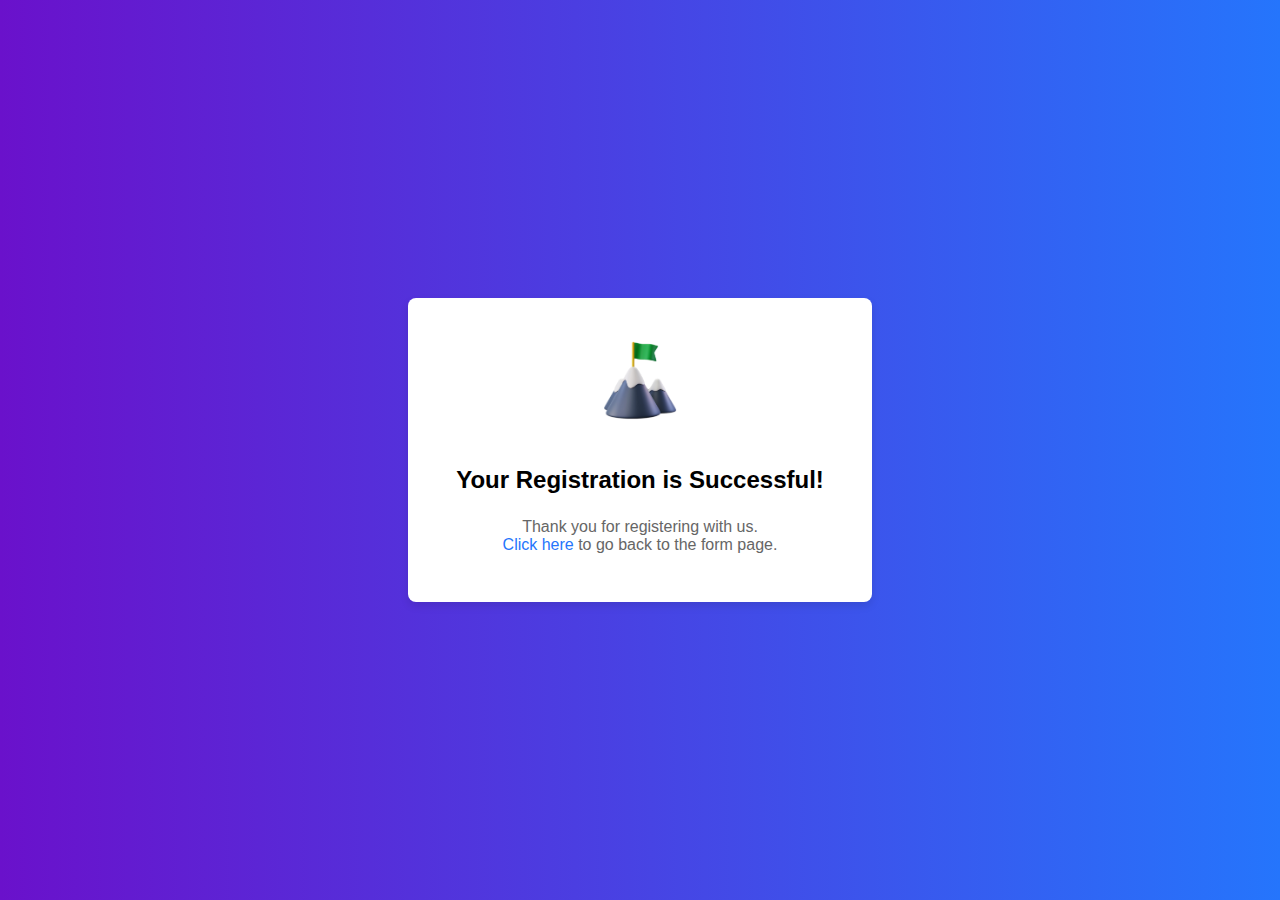
<file: index.html>
<!DOCTYPE html>
<html lang="en">
<head>
    <meta charset="UTF-8">
    <meta name="viewport" content="width=device-width, initial-scale=1.0">
    <title>Registration Successful</title>
    <link rel="stylesheet" href="styles.css">
</head>
<body>
    <div class="container">
        <div class="success-message">
            <img src="sucess.png" alt="Success">
            <h2>Your Registration is Successful!</h2>
            <p>Thank you for registering with us. <br>
            <a href="FORMULAIRE.html">Click here</a> to go back to the form page.</p>
        </div>
    </div>
</body>
</html>
</file>
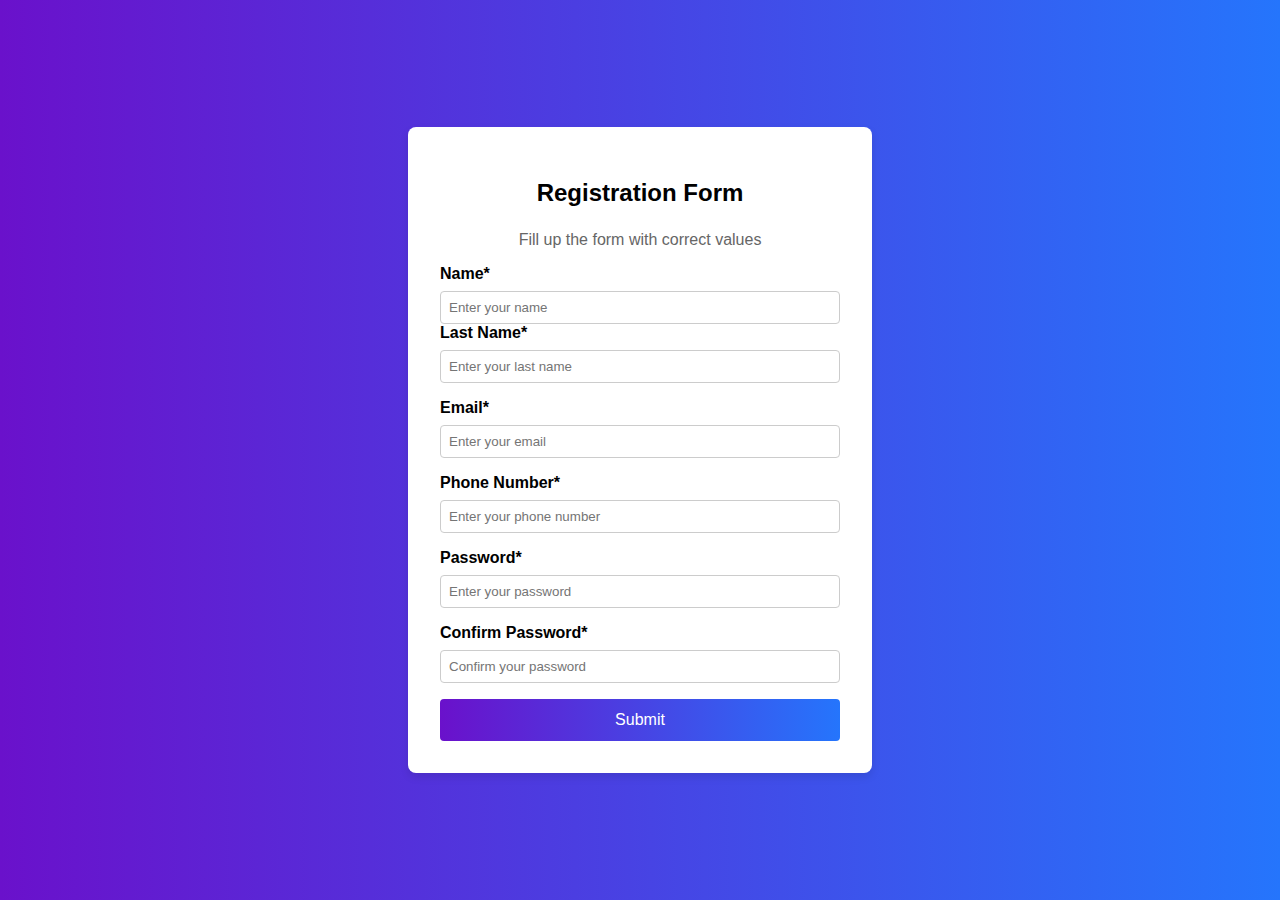
<file: FORMULAIRE.html>
<!DOCTYPE html>
<html lang="en">
<head>
    <meta charset="UTF-8">
    <title>Registration Form</title>
    <link rel="stylesheet" href="style.css">
</head>
<body>
    <div class="container">
        <form class="registration-form">
            <h2>Registration Form</h2>
            <p>Fill up the form with correct values</p>
            <div class="form-group">
                <label for="firstName">Name*</label>
                <input type="text" id="firstName" name="firstName" placeholder="Enter your name" required>
                <label for="lastName">Last Name*</label>
                <input type="text" id="lastName" name="lastName" placeholder="Enter your last name" required>
            </div>
            <div class="form-group">
                <label for="email">Email*</label>
                <input type="email" id="email" name="email" placeholder="Enter your email" required>
            </div>
            <div class="form-group">
                <label for="phone">Phone Number*</label>
                <input type="tel" id="phone" name="phone" placeholder="Enter your phone number" required>
            </div>
            <div class="form-group">
                <label for="password">Password*</label>
                <input type="password" id="password" name="password" placeholder="Enter your password" required>
            </div>
            <div class="form-group">
                <label for="confirmPassword">Confirm Password*</label>
                <input type="password" id="confirmPassword" name="confirmPassword" placeholder="Confirm your password" required>
            </div>
            
            <button type="submit">Submit</button>
        </form>
    </div>
</body>
</html>
</file>
<file: styles.css>
body {
    font-family: Arial, sans-serif;
    background: linear-gradient(to right, #6a11cb, #2575fc);
    display: flex;
    justify-content: center;
    align-items: center;
    height: 100vh;
    margin: 0;
}

.container {
    background: white;
    padding: 2rem;
    border-radius: 8px;
    box-shadow: 0 4px 8px rgba(0, 0, 0, 0.1);
    width: 100%;
    max-width: 400px;
}

.registration-form, .success-message {
    display: flex;
    flex-direction: column;
    align-items: center;
}

.registration-form h2, .success-message h2 {
    margin-bottom: 0.5rem;
    text-align: center;
}

.registration-form p, .success-message p {
    margin-bottom: 1rem;
    text-align: center;
    color: #666;
}

.form-group {
    display: flex;
    flex-direction: column;
    margin-bottom: 1rem;
    width: 100%;
}

.form-group label {
    margin-bottom: 0.5rem;
    font-weight: bold;
}

.form-group input {
    padding: 0.5rem;
    border: 1px solid #ccc;
    border-radius: 4px;
}

button {
    padding: 0.75rem;
    background: linear-gradient(to right, #6a11cb, #2575fc);
    border: none;
    border-radius: 4px;
    color: white;
    font-size: 1rem;
    cursor: pointer;
    transition: background 0.3s ease;
    width: 100%;
}

button:hover {
    background: linear-gradient(to right, #2575fc, #6a11cb);
}

.success-message img {
    width: 100px;
    height: auto;
    margin-bottom: 1rem;
}

.success-message a {
    color: #2575fc;
    text-decoration: none;
}

.success-message a:hover {
    text-decoration: underline;
}
</file>
<file: style.css>
body {
    font-family: Arial, sans-serif;
    background: linear-gradient(to right, #6a11cb, #2575fc);
    display: flex;
    justify-content: center;
    align-items: center;
    height: 100vh;
    margin: 0;
}

.container {
    background: white;
    padding: 2rem;
    border-radius: 8px;
    box-shadow: 0 4px 8px rgba(0, 0, 0, 0.1);
    width: 100%;
    max-width: 400px;
}

.registration-form {
    display: flex;
    flex-direction: column;
}

.registration-form h2 {
    margin-bottom: 0.5rem;
    text-align: center;
}

.registration-form p {
    margin-bottom: 1rem;
    text-align: center;
    color: #666;
}

.form-group {
    display: flex;
    flex-direction: column;
    margin-bottom: 1rem;
}

.form-group label {
    margin-bottom: 0.5rem;
    font-weight: bold;
}

.form-group input {
    padding: 0.5rem;
    border: 1px solid #ccc;
    border-radius: 4px;
}

button {
    padding: 0.75rem;
    background: linear-gradient(to right, #6a11cb, #2575fc);
    border: none;
    border-radius: 4px;
    color: white;
    font-size: 1rem;
    cursor: pointer;
    transition: background 0.3s ease;
}

button:hover {
    background: linear-gradient(to right, #2575fc, #6a11cb);
}
</file>
